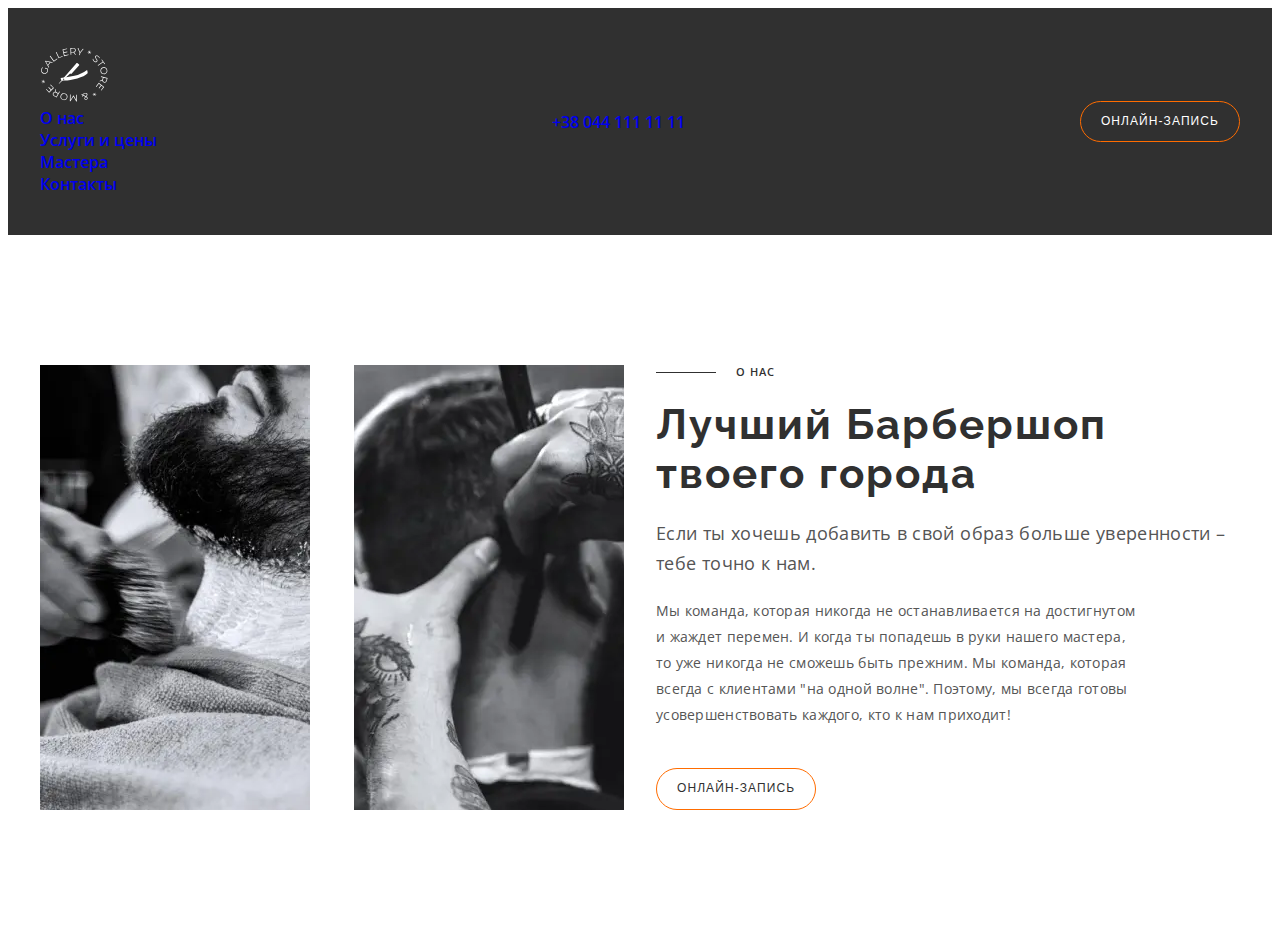
<file: index.html>
<!DOCTYPE html>
<html lang="ru">

<head>
    <meta charset="UTF-8">
    <meta http-equiv="X-UA-Compatible" content="IE=edge">
    <meta name="viewport" content="width=device-width, initial-scale=1.0">
    <title>Barbershop</title>
    <link rel="stylesheet" href="https://cdnjs.cloudflare.com/ajax/libs/modern-normalize/1.0.0/modern-normalize.min.css"
        integrity="sha512-ISS7cAi1PEhQ8jnbJpJZMd29NlhNj4AWYyLOSp2CE/CsHxTCu+r+t0D2yoJudVrd0/8fTVPUVDzY5Tvli75u/g=="
        crossorigin="anonymous" referrerpolicy="no-referrer" />
    <link rel="preconnect" href="https://fonts.gstatic.com">
    <link
        href="https://fonts.googleapis.com/css2?family=Open+Sans:wght@400;600;700&family=Raleway:wght@700&display=swap"
        rel="stylesheet">
    <link rel="stylesheet" href="./css/main.min.css">
</head>

<body>
    <!-- HEADER -->
    <header class="header">
        <div class="container header__container">
            <nav class="header__nav">
                <a class="logo header__logo link" href="">
                    <svg class="logo__img">
                        <use href="./images/sprite.svg#logo"></use>
                    </svg>
                </a>
                <ul class="menu list">
                    <li class="menu__item">
                        <a class="menu__link link" href="#about">О нас</a>
                    </li>
                    <li class="menu__item">
                        <a class="menu__link link" href="#services">Услуги и цены</a>
                    </li>
                    <li class="menu__item">
                        <a class="menu__link link" href="#masters">Мастера</a>
                    </li>
                    <li class="menu__item">
                        <a class="menu__link link" href="#contact">Контакты</a>
                    </li>
                </ul>
            </nav>
            <button type="button" class="header__mobile-btn" data-menu-button>
                <svg class="header__burger-icon">
                    <use href="./images/sprite.svg#burger-icon"></use>
                </svg>
            </button>
            <a class="header__tel link" href="tel:+380441111111">+38 044 111 11 11</a>
            <button class="modal-btn modal-btn_theme_dark header__modal-btn" type="button"
                data-modal-open>онлайн-запись</button>
        </div>
        <div class="mobile-menu" data-menu>
            <div class="container mobile-menu__container">
                <button type="button" class="mobile-menu__close-btn" data-menu-close>X</button>
                <ul class="mobile-menu__nav list">
                    <li class="mobile-menu__nav-item">
                        <a href="" class="mobile-menu__nav-link link">О нас</a>
                    </li>
                    <li class="mobile-menu__nav-item">
                        <a href="" class="mobile-menu__nav-link link">Услуги и цены</a>
                    </li>
                    <li class="mobile-menu__nav-item">
                        <a href="" class="mobile-menu__nav-link link">Мастера</a>
                    </li>
                    <li class="mobile-menu__nav-item">
                        <a href="" class="mobile-menu__nav-link link">Контакты</a>
                    </li>
                </ul>
            </div>
        </div>
    </header>
    <main>
        <!-- HERO -->
        <!-- <section class="hero">
            <div class="container hero_container">
                <div class="hero-left-side">
                    <ul class="social-links-list hero-social-links-list list">
                        <li class="social-liks-list-item">
                            <a class="social-links-list-link link" href="" lang="en">Instagram</a>
                        </li>
                        <li class="social-liks-list-item">
                            <a class="social-links-list-link link" href="" lang="en">Youtube</a>
                        </li>
                    </ul>
                </div>
                <div class="hero-right-side">
                    <p class="suptitle suptitle-theme-dark" lang="en">A hair salon for men in Kyiv</p>
                    <h1 class="hero-title" lang="en">BarberShop</h1>
                    <p class="description description-theme-dark hero-description">Мы эксперты в модных мужских
                        стрижках.
                        Работаем быстро, осторожно и со вкусом.</p>
                </div>
            </div>
        </section> -->
        <!-- ABOUT -->
        <section class="about section" id="about">
            <div class="container about-container">
                <div class="about-left-side">
                    <ul class="about-list list">
                        <li class="about-list-item">
                            <picture class="about-list-item-picture">
                                <source
                                    srcset="./images/about/img-1-desktop.webp 1x, ./images/about/img-1-desktop@2x.webp 2x"
                                    media="(min-width: 1200px)" type="image/webp">
                                <source
                                    srcset="./images/about/img-1-desktop.jpg 1x, ./images/about/img-1-desktop@2x.jpg 2x"
                                    media="(min-width: 1200px)">

                                <source
                                    srcset="./images/about/img-1-tablet.webp 1x, ./images/about/img-1-tablet@2x.webp 2x"
                                    media="(min-width: 768px)" type="image/webp">
                                <source
                                    srcset="./images/about/img-1-tablet.jpg 1x, ./images/about/img-1-tablet@2x.jpg 2x"
                                    media="(min-width: 768px)">

                                <img class="about-list-img" src="#" alt="Мастер бреет бороду клиенту">
                            </picture>
                        </li>
                        <li class="about-list-item">
                            <picture class="about-list-item-picture">
                                <source
                                    srcset="./images/about/img-2-desktop.webp 1x, ./images/about/img-2-desktop@2x.webp 2x"
                                    media="(min-width: 1200px)" type="image/webp">
                                <source
                                    srcset="./images/about/img-2-desktop.jpg 1x, ./images/about/img-2-desktop@2x.jpg 2x"
                                    media="(min-width: 1200px)">

                                <source
                                    srcset="./images/about/img-2-tablet.webp 1x, ./images/about/img-2-tablet@2x.webp 2x"
                                    media="(min-width: 768px)" type="image/webp">
                                <source
                                    srcset="./images/about/img-2-tablet.jpg 1x, ./images/about/img-2-tablet@2x.jpg 2x"
                                    media="(min-width: 768px)">

                                <img class="about-list-img" src="#" alt="Мастер стрижет клиента">
                            </picture>
                        </li>
                    </ul>
                </div>
                <div class="about-right-side">
                    <h2 class="suptitle suptitle-theme-light">O нас</h2>
                    <h3 class="title title-theme-light about-title">Лучший Барбершоп твоего города</h3>
                    <p class="description description-theme-light about-description">Если ты хочешь добавить в свой
                        образ больше уверенности –
                        тебе точно к нам.
                    </p>
                    <p class="about-text">Мы команда, которая никогда не останавливается на достигнутом
                        и жаждет перемен. И когда ты попадешь в руки нашего мастера,
                        то уже никогда не сможешь быть прежним. Мы команда, которая всегда с клиентами "на одной волне".
                        Поэтому, мы всегда готовы усовершенствовать каждого, кто к нам приходит!</p>
                    <button class="modal-btn modal-btn_theme_light" type="button">онлайн-запись</button>
                </div>
            </div>
        </section>
        <!-- SERVICES -->
        <!-- <section class="services section" id="services">
            <div class="container">
                <p class="suptitle suptitle-theme-dark">Проведи время в компании лучших мастеров</p>
                <h2 class="title title-theme-dark services-title">Услуги и цены</h2>
                <div class="services-list-wrapper">
                    <ul class="services-list list">
                        <li class="services-list-item">
                            <span class="services-list-name">Мужская стрижка</span><span class="services-list-price"> от
                                300
                                грн.</span>
                        </li>
                        <li class="services-list-item">
                            <span class="services-list-name">Стрижка бороды</span><span class="services-list-price">от
                                200
                                грн.</span>
                        </li>
                        <li class="services-list-item">
                            <span class="services-list-name">Стрижка усов</span><span class="services-list-price">от 200
                                грн.</span>
                        </li>
                        <li class="services-list-item">
                            <span class="services-list-name">Бритье опасной бритвой</span><span
                                class="services-list-price">от
                                200 грн.</span>
                        </li>
                    </ul>
                    <ul class="services-list list">
                        <li class="services-list-item">
                            <span class="services-list-name">Cтрижка у стажера</span><span
                                class="services-list-price">от 50
                                грн.</span>
                        </li>
                        <li class="services-list-item">
                            <span class="services-list-name">Стрижка под насадку</span><span
                                class="services-list-price">от
                                200
                                грн.</span>
                        </li>
                        <li class="services-list-item">
                            <span class="services-list-name">Детская стрижка (до 12 лет)</span><span
                                class="services-list-price">от 300 грн.</span>
                        </li>
                        <li class="services-list-item">
                            <span class="services-list-name">Камуфлирование седины</span><span
                                class="services-list-price">от
                                200 грн.</span>
                        </li>
                    </ul>
                </div>
                <button class="modal-btn modal-btn_theme_dark services-modal-btn" type="button">онлайн-запись</button>
            </div>
        </section> -->
        <!-- ADVANTAGES -->
        <!-- <section class="advantages section">
            <div class="container advantages-container">
                <div class="advantages-left-side">
                    <ul class="advantages-list list">
                        <li class="advantages-list-item">
                            <p class="advantages-list-count">600</p>
                            <p class="advantages-list-description">Довольных клиентов в день</p>
                        </li>
                        <li class="advantages-list-item">
                            <p class="advantages-list-count">50</p>
                            <p class="advantages-list-description">Наград за отличный сервис </p>
                        </li>
                        <li class="advantages-list-item">
                            <p class="advantages-list-count">20</p>
                            <p class="advantages-list-description">Лучших мастеров Киева </p>
                        </li>
                        <li class="advantages-list-item">
                            <p class="advantages-list-count">100</p>
                            <p class="advantages-list-description">Подарков постоянным клиентам</p>
                        </li>
                    </ul>
                </div>
                <div class="advantages-right-side">
                    <p class="suptitle suptitle-theme-light">старая традиционная школа</p>
                    <h2 class="title title-theme-light advantages-title">Почему приходят именно к нам?</h2>
                    <p class="description description-theme-light advantages-description">О нас говорят только хорошее.
                        Но лучше 1 раз увидеть и прочувствовать, чем 10 раз прочитать. </p>
                </div>
            </div>
        </section> -->
        <!-- MASTERS -->
        <!-- <section class="masters section" id="masters">
            <div class="container">
                <p class="suptitle suptitle-theme-light">для настоящих ценителей атмосферы</p>
                <h2 class="title title-theme-light masters-title">Наши мастера</h2>
                <ul class="masters-list list">
                    <li class="masters-list-item">
                        <img class="masters-list-img" src="./images/masters/john-smith.jpg" alt="мастер стрижет клиента"
                            width="370" height="346">
                        <div class="masters-list-content">
                            <h3 class="masters-list-name" lang="en">John Smith</h3>
                            <p class="masters-list-position" lang="en">ExtrTeme Barber</p>
                            <ul class="social-list list">
                                <li class="social-list-item">
                                    <a href="" class="social-list-link">
                                        <svg class="social-list-icon">
                                            <use href="./images/sprite.svg#instagram"></use>
                                        </svg>
                                    </a>
                                </li>
                                <li class="social-list-item">
                                    <a href="" class="social-list-link">
                                        <svg class="social-list-icon">
                                            <use href="./images/sprite.svg#twitter"></use>
                                        </svg>
                                    </a>
                                </li>
                                <li class="social-list-item">
                                    <a href="" class="social-list-link">
                                        <svg class="social-list-icon">
                                            <use href="./images/sprite.svg#facebook"></use>
                                        </svg>
                                    </a>
                                </li>
                                <li class="social-list-item">
                                    <a href="" class="social-list-link">
                                        <svg class="social-list-icon">
                                            <use href="./images/sprite.svg#linkedin"></use>
                                        </svg>
                                    </a>
                                </li>
                            </ul>
                        </div>
                    </li>
                    <li class="masters-list-item">
                        <img class="masters-list-img" src="./images/masters/michele-doe.jpg"
                            alt="мастер стрижет клиента" width="370" height="346">
                        <div class="masters-list-content">
                            <h3 class="masters-list-name" lang="en">Michele Doe</h3>
                            <p class="masters-list-position" lang="en">ExtrTeme Barber</p>
                            <ul class="social-list list">
                                <li class="social-list-item">
                                    <a href="" class="social-list-link">
                                        <svg class="social-list-icon">
                                            <use href="./images/sprite.svg#instagram"></use>
                                        </svg>
                                    </a>
                                </li>
                                <li class="social-list-item">
                                    <a href="" class="social-list-link">
                                        <svg class="social-list-icon">
                                            <use href="./images/sprite.svg#twitter"></use>
                                        </svg>
                                    </a>
                                </li>
                                <li class="social-list-item">
                                    <a href="" class="social-list-link">
                                        <svg class="social-list-icon">
                                            <use href="./images/sprite.svg#facebook"></use>
                                        </svg>
                                    </a>
                                </li>
                                <li class="social-list-item">
                                    <a href="" class="social-list-link">
                                        <svg class="social-list-icon">
                                            <use href="./images/sprite.svg#linkedin"></use>
                                        </svg>
                                    </a>
                                </li>
                            </ul>
                        </div>
                    </li>
                    <li class="masters-list-item">
                        <img class="masters-list-img" src="./images/masters/alan-black.jpg" alt="мастер стрижет клиента"
                            width="370" height="346">
                        <div class="masters-list-content">
                            <h3 class="masters-list-name" lang="en">Alan Black</h3>
                            <p class="masters-list-position" lang="en">ExtrTeme Barber</p>
                            <ul class="social-list list">
                                <li class="social-list-item">
                                    <a href="" class="social-list-link">
                                        <svg class="social-list-icon">
                                            <use href="./images/sprite.svg#instagram"></use>
                                        </svg>
                                    </a>
                                </li>
                                <li class="social-list-item">
                                    <a href="" class="social-list-link">
                                        <svg class="social-list-icon">
                                            <use href="./images/sprite.svg#twitter"></use>
                                        </svg>
                                    </a>
                                </li>
                                <li class="social-list-item">
                                    <a href="" class="social-list-link">
                                        <svg class="social-list-icon">
                                            <use href="./images/sprite.svg#facebook"></use>
                                        </svg>
                                    </a>
                                </li>
                                <li class="social-list-item">
                                    <a href="" class="social-list-link">
                                        <svg class="social-list-icon">
                                            <use href="./images/sprite.svg#linkedin"></use>
                                        </svg>
                                    </a>
                                </li>
                            </ul>
                        </div>
                    </li>
                </ul>
            </div>
        </section> -->
        <!-- GALLERY -->
        <!-- <section class="gallery section">
            <div class="container">
                <h2 class="visually-hidden">Галерея работ</h2>
                <p class="suptitle suptitle-theme-light gallery-suptitle">На латинском языке “барба” означает “борода”
                </p>
                <ul class="gallery-list list">
                    <li class="gallery-list-item">
                        <img class="gallery-list-img" src="./images/gallery/gallery-img-1.jpg"
                            alt="Мастер стрижет клиента" width="270" height="360">
                    </li>
                    <li class="gallery-list-item">
                        <img class="gallery-list-img" src="./images/gallery/gallery-img-2.jpg"
                            alt="Мастер бреет бороду клиенту" width="270" height="360">
                    </li>
                    <li class="gallery-list-item">
                        <img class="gallery-list-img" src="./images/gallery/gallery-img-3.jpg"
                            alt="Мастер распаривает лицо клиенту" width="270" height="360">
                    </li>
                    <li class="gallery-list-item">
                        <img class="gallery-list-img" src="./images/gallery/gallery-img-4.jpg"
                            alt="Мастер стрижет клиента" width="270" height="360">
                    </li>
                </ul>
            </div>
        </section> -->
        <!-- CONTACT FORM -->
        <!-- <section class="feedback" id="contact">
            <h2 class="title">Онлайн-запись</h2>
        </section> -->
        <!-- CONTACT INFORMATION -->
        <!-- <section class="contact-info">
            <h2 class="title">Контакты</h2>
            <address>
                <ul class="contact-info-list">
                    <li class="contact-info-list-item">
                        <a class="contact-info-list-link" href="https://goo.gl/maps/zgXFU4p2NnSHmyZY9"
                            target="_blank">ул. Васильковая, 7А Киев,
                            08132</a>
                    </li>
                    <li class="contact-info-list-item">
                        <a class="contact-info-list-link" href="tel:+380441111111">+38 044 111 11 11</a>
                    </li>
                    <li class="contact-info-list-item">
                        <a class="contact-info-list-link" href="mailto:barbershop@email.com">barbershop@email.com</a>
                    </li>
                </ul>
            </address>
            <p class="suptitle">время работы</p>
            <p class="contact-info-date">Ежедневно с 9:00 до 22:00</p>
        </section> -->
    </main>
    <!-- FOOTER -->
    <!-- <footer class="footer">
        <div class="container footer-container">
            <p class="copyright">&copy; Copyright 2020</p>
            <ul class="social-links-list list">
                <li class="social-liks-list-item">
                    <a class="social-links-list-link link" href="" lang="en">Instagram</a>
                </li>
                <li class="social-liks-list-item">
                    <a class="social-links-list-link link" href="" lang="en">Youtube</a>
                </li>
            </ul>
        </div>
    </footer> -->

    <div class="backdrop is-hidden" data-modal>
        <div class="modal">
            <button type="button" class="modal-close-btn" data-modal-close>X</button>
            <form action="#" class="modal-form">
                <p class="modal-form-head">Оставьте свои данные</p>
                <label class="modal-form-field">
                    Имя*
                    <span class="modal-form-input-wrapper">
                        <input type="text" name="user-name" class="modal-form-input" placeholder="Алексей" required
                            minlength="2">
                        <span class="modal-form-icon"></span>
                    </span>
                </label>
                <label class="modal-form-field">
                    Телефон*
                    <span class="modal-form-input-wrapper">
                        <input type="tel" name="user-phone" class="modal-form-input" placeholder="096-999-99-99"
                            pattern="[0-9]{3}-[0-9]{3}-[0-9]{2}-[0-9]{2}" title="096-999-99-99" required>
                        <span class="modal-form-icon"></span>
                    </span>
                </label>
                <label class="modal-form-field">
                    Ваше сообщение
                    <textarea name="user-message" class="modal-form-message" placeholder="сообщение"></textarea>
                </label>
                <input type="checkbox" name="user-policy" class="modal-form-check visually-hidden" id="user-policy"
                    required>
                <label for="user-policy" class="modal-form-checkbox-desc">Соглашаюсь с рассылкой и принимаю <a href=""
                        class="modal-form-checkbox-link">Условия договора</a></label>
                <button type="submit" class="modal-form-btn">отправить</button>
            </form>
        </div>
    </div>

    <script src="./js/modal.js"></script>
    <script src="./js/menu.js"></script>

    <!-- BEM
    block
    block__element

    block_modifier
    block__element_modifier

    block--modifier
    block--modifier--value
    block__element--modifier
    block__element--modifier--value
-->
</body>

</html>
</file>
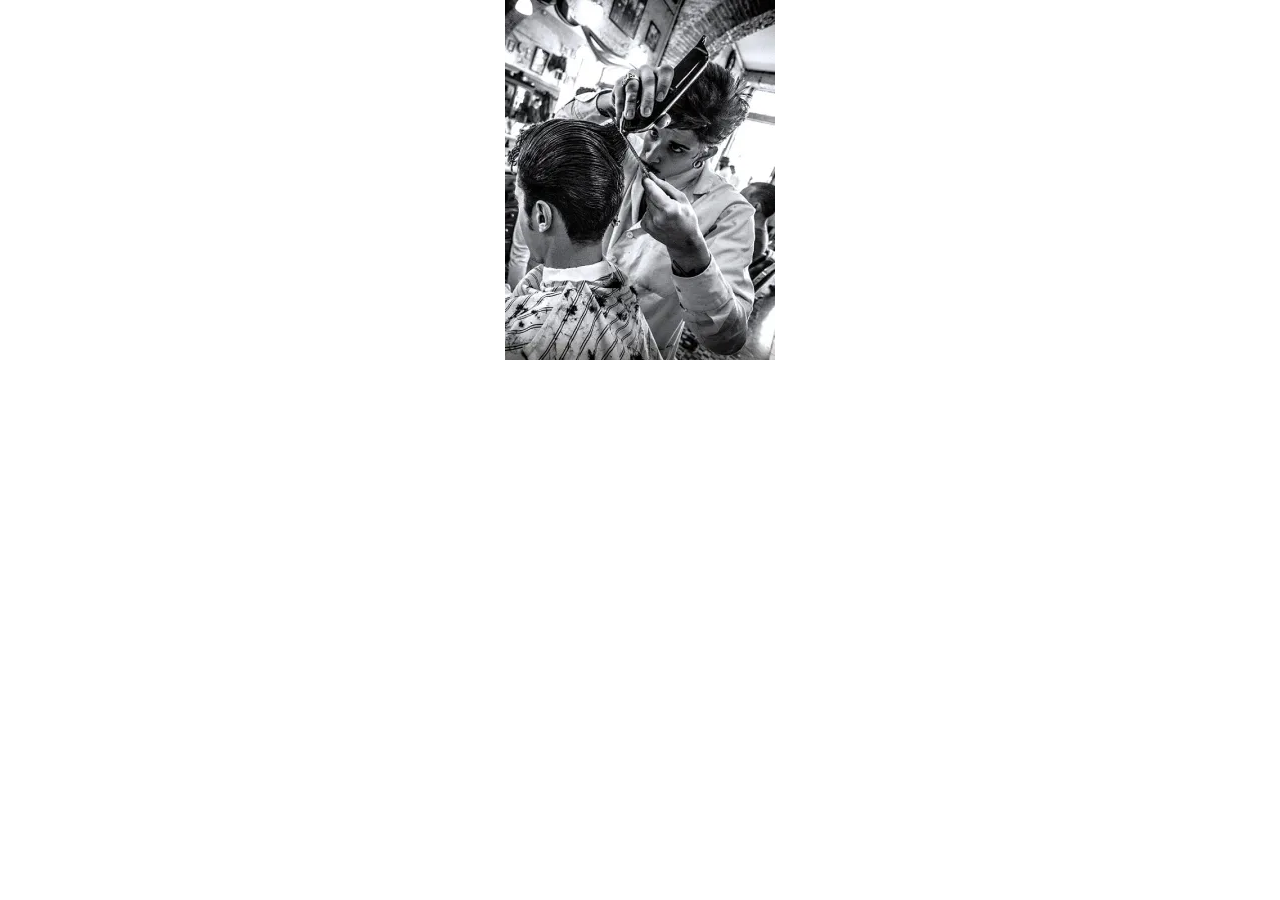
<file: retina-picturev2/index.html>
<!DOCTYPE html>
<html lang="en">

<head>
    <meta charset="UTF-8">
    <meta name="viewport" content="width=device-width, initial-scale=1.0">
    <title>Retina picture</title>
    <link rel="stylesheet" href="./css/styles.css">
</head>

<body>
    <div class="container">
        <picture class="picture">
            <source srcset="./images/img-desktop.webp 1x, ./images/img-desktop@2x.webp 2x" media="(min-width: 1200px)"
                type="image/webp">
            <source srcset="./images/img-desktop.jpg 1x, ./images/img-desktop@2x.jpg 2x" media="(min-width: 1200px)">


            <source srcset="./images/img-tablet.webp 1x, ./images/img-tablet@2x.webp 2x" media="(min-width: 768px)"
                type="image/webp">
            <source srcset="./images/img-tablet.jpg 1x, ./images/img-tablet@2x.jpg 2x" media="(min-width: 768px)">


            <source srcset="./images/img-mobile.webp 1x, ./images/img-mobile@2x.webp 2x" media="(min-width: 280px)"
                type="image/webp">
            <source srcset="./images/img-mobile.jpg 1x, ./images/img-mobile@2x.jpg 2x" media="(min-width: 280x)">

            <img class="" src="./images/img-mobile.jpg" alt="retina picture" class="picture-img">
        </picture>
        <!-- <picture class="picture">
            <source srcset="./images/img-desktop.webp 1x, ./images/img-desktop@2x.webp 2x" media="(min-width: 1200px)"
                type="image/webp">
            <source srcset="./images/img-desktop.jpg 1x, ./images/img-desktop@2x.jpg 2x" media="(min-width: 1200px)">

            <source srcset="./images/img-tablet.webp 1x, ./images/img-tablet@2x.webp 2x" media="(min-width: 768px)"
                type="image/webp">
            <source srcset="./images/img-tablet.jpg 1x, ./images/img-tablet@2x.jpg 2x" media="(min-width: 768px)">

            <source srcset="./images/img-mobile.webp 1x, ./images/img-mobile@2x.webp 2x" media="(min-width: 320px)"
                type="image/webp">
            <source srcset="./images/img-mobile.jpg 1x, ./images/img-mobile@2x.jpg 2x" media="(min-width: 320px)">

            <img src="./images/img-mobile.jpg" alt="retina picture" class="picture-img">
        </picture> -->
    </div>
</body>

</html>
</file>
<file: retina-picturev2/css/styles.css>
html {
  box-sizing: border-box;
}

*,
*::before,
*::after {
  margin: 0;
  padding: 0;
  box-sizing: inherit;
}

img {
  display: block;
  max-width: 100%;
  height: auto;
  margin: 0 auto;
}

.container {
  padding-left: 31px;
  padding-right: 31px;
}

@media (min-width: 480px) {
  .container {
    width: 418px;
    margin: 0 auto;
  }
}
</file>
<file: css/main.min.css>
:root{--accent-color: #ff6c00;--main-font: "Open Sans", sans-serif;--secondary-font: "Raleway", sans-serif}.visually-hidden{position:absolute !important;clip:rect(1px 1px 1px 1px);clip:rect(1px, 1px, 1px, 1px);padding:0 !important;border:0 !important;height:1px !important;width:1px !important;overflow:hidden}html{scroll-behavior:smooth}h1,h2,h3,h4,h5,h6,p{margin-top:0;margin-bottom:0}ul,ol{margin-top:0;margin-bottom:0;padding-left:0}img{display:block}.list{list-style:none}.link{text-decoration:none}body{font-family:var(--main-font);font-weight:600}.section{padding-top:84px;padding-bottom:84px}@media screen and (min-width: 768px){.section{padding-top:100px;padding-bottom:100px}}@media screen and (min-width: 1200px){.section{padding-top:130px;padding-bottom:130px}}.container{padding-left:15px;padding-right:15px}@media screen and (min-width: 480px){.container{width:448px;margin:0 auto}}@media screen and (min-width: 768px){.container{width:720px}}@media screen and (min-width: 1200px){.container{width:1200px}}.logo__img{width:68px;height:54px;fill:#ffffff}@media screen and (max-width: 767px){.mobile-menu{position:fixed;top:0;left:0;width:100vw;height:100vh;background-color:#ffffff;transform:translateY(-100%);transition:transform 500ms linear}.mobile-menu__container{position:relative;padding-top:48px;padding-bottom:48px;padding-left:24px}.mobile-menu__close-btn{position:absolute;top:48px;right:15px;width:40px;height:40px;background-color:transparent;border:none;padding:0}.is-open{transform:translateY(0%)}}@media screen and (min-width: 768px){.mobile-menu{display:none}}@media screen and (max-width: 767px){.menu{display:none}}.modal-btn{border:1px solid #ff6c00;border-radius:25px;padding:12px 20px;font-size:12px;line-height:1.33;letter-spacing:0.09em;text-transform:uppercase;cursor:pointer;background-color:transparent;transition:background-color 250ms linear, color 250ms linear}.modal-btn:hover,.modal-btn:focus{background-color:var(--accent-color);color:#ffffff}.modal-btn_theme_light{color:#303030}.modal-btn_theme_dark{color:#ffffff}.social-links-list{display:flex;align-items:center}.social-links-list::before{content:"";flex-shrink:0;width:60px;height:1px;background-color:#303030;margin-right:40px}.social-liks-list-item:not(:last-child){margin-right:40px}.social-links-list-link{font-size:11px;line-height:1.36;letter-spacing:0.2em;color:#303030;transition:color 250ms linear}.social-links-list-link:hover,.social-links-list-link:focus{color:var(--accent-color)}.suptitle{display:flex;align-items:center;font-size:11px;font-weight:600;line-height:1.36;letter-spacing:0.1em;text-transform:uppercase;margin-bottom:20px}.suptitle::before{content:"";width:60px;height:1px;margin-right:20px}.suptitle-theme-dark{color:rgba(157,164,189,0.6)}.suptitle-theme-dark::before{background-color:rgba(157,164,189,0.6)}.suptitle-theme-light{color:#303030}.suptitle-theme-light::before{background-color:#303030}.description{font-weight:400;font-size:16px;line-height:1.62;letter-spacing:0.02em}.description-theme-dark{color:#9da4bd}.description-theme-light{color:#555555}@media screen and (min-width: 1200px){.description{font-size:18px;font-weight:400;line-height:1.67}}.title{font-family:var(--secondary-font);font-size:28px;line-height:1.18;letter-spacing:0.05em}.title-theme-dark{color:#ffffff}.title-theme-light{color:#303030}@media screen and (min-width: 1200px){.title{font-size:42px;line-height:1.17}}.social-list{display:flex;justify-content:space-between}.social-list-link{display:flex;justify-content:center;align-items:center;width:44px;height:44px;border-radius:50%;background-color:#ffffff;transition:background-color 250ms linear}.social-list-link:hover,.social-list-link:focus{background-color:#303030}.social-list-icon{width:20px;height:20px;fill:#303030;transition:fill 250ms linear}.social-list-link:hover .social-list-icon,.social-list-link:focus .social-list-icon{fill:var(--accent-color)}.backdrop{position:fixed;top:0;left:0;z-index:100;width:100vw;height:100vh;background-color:rgba(48,48,48,0.5);transition:opacity 500ms linear, visibility 500ms linear}.modal{position:absolute;top:50%;left:50%;transform:translate(-50%, -50%);width:96vw;max-width:450px;height:96vh;max-height:608px;padding:40px;background-color:#ffffff;overflow:auto}.modal-close-btn{position:absolute;top:8px;right:8px;width:30px;height:30px;border-radius:50%;border:1px solid rgba(0,0,0,0.1);background-color:transparent;cursor:pointer;padding:0}.is-hidden{opacity:0;visibility:hidden;pointer-events:none}@media screen and (min-width: 1200px){.modal{max-width:528px;max-height:580px}}.modal-form{display:flex;flex-direction:column}.modal-form-head{font-size:18px;font-weight:700;text-align:center;margin-bottom:40px}.modal-form-field{font-weight:400;font-size:14px;margin-bottom:20px}.modal-form-input-wrapper{display:block;position:relative;margin-top:6px}.modal-form-input{width:100%;height:40px;border:1px solid rgba(33,33,33,0.2);border-radius:4px;padding-left:42px;transition:border-color 250ms linear}.modal-form-input:focus{outline:none;border-color:var(--accent-color)}.modal-form-icon{position:absolute;top:50%;left:12px;transform:translateY(-50%);display:block;width:18px;height:18px;background-color:teal;transition:background-color 250ms linear}.modal-form-input:focus+.modal-form-icon{background-color:var(--accent-color)}.modal-form-message{width:100%;height:120px;margin-top:6px;padding:15px;border:1px solid rgba(33,33,33,0.2);border-radius:4px;resize:none;transition:border-color 250ms linear}.modal-form-message::placeholder{text-transform:uppercase;color:rgba(85,85,85,0.5)}.modal-form-message:focus{outline:none;border-color:var(--accent-color)}.modal-form-checkbox-desc{font-weight:400;font-size:14px;margin-bottom:20px}.modal-form-checkbox-desc::before{display:inline-block;vertical-align:middle;content:"";width:18px;height:18px;border:1px solid #303030;border-radius:4px;cursor:pointer;margin-right:10px}.modal-form-check:checked+.modal-form-checkbox-desc::before{background-color:var(--accent-color);box-shadow:inset 0 0 0 4px #ffffff}.modal-form-check:focus+.modal-form-checkbox-desc::before{outline:2px solid blue;outline-offset:1px}.modal-form-btn{align-self:center;font-weight:600;font-size:12px;line-height:1.33;letter-spacing:0.09em;text-transform:uppercase;padding:12px 38px;background-color:transparent;border:1px solid var(--accent-color);border-radius:25px;cursor:pointer;transition:background-color 250ms linear, color 250ms linear}.modal-form-btn:hover,.modal-form-btn:focus{background-color:var(--accent-color);color:#ffffff}.header{background-color:#303030;padding-top:40px;padding-bottom:40px}.header__container{display:flex;align-items:center;justify-content:space-between}@media screen and (max-width: 767px){.header__tel{display:none}.header__modal-btn{display:none}.header__mobile-btn{padding:0;border:none;background-color:transparent}.header__burger-icon{width:40px;height:40px;fill:#ffffff}}@media screen and (min-width: 768px){.header__mobile-btn{display:none}}.about-title{max-width:310px;margin-bottom:20px}.about-description{margin-bottom:20px}.about-text{font-weight:400;font-size:14px;line-height:1.86;letter-spacing:0.02em;color:#555555;margin-bottom:40px}@media screen and (max-width: 767px){.about-left-side{display:none}}@media screen and (min-width: 768px){.about-container{display:flex;justify-content:space-between}.about-left-side,.about-right-side{flex-basis:calc((100% - 30px) / 2)}}@media screen and (min-width: 768px) and (max-width: 1199px){.about-list-item:not(:last-child){margin-bottom:30px}}@media screen and (min-width: 1200px){.about-list{display:flex;justify-content:space-between}.about-title{max-width:unset}.about-right-side{padding-left:32px}.about-text{max-width:480px}}.services{background-color:#111319;background-image:url("../images/services/bg.png");background-size:cover}.services-modal-btn{display:block;margin:0 auto}.services-title{margin-bottom:44px}.services-list-wrapper{display:flex;margin-bottom:50px}.services-list{flex-basis:50%;padding:30px 40px;background-image:linear-gradient(180deg, #171a24 0%, rgba(23,26,36,0.2) 100%)}.services-list:nth-child(4n-1),.services-list:nth-child(4n-2){background-image:linear-gradient(180deg, #090b13 0%, rgba(9,11,19,0.2) 100%)}.services-list-item{display:flex;justify-content:space-between;align-items:baseline;font-weight:400;font-size:18px;line-height:1.67;letter-spacing:0.02em;color:#9da4bd}.services-list-item::before{content:"";flex-grow:1;height:1px;margin:0 6px;background-color:rgba(157,164,189,0.12)}.services-list-item:not(:last-child){margin-bottom:20px}.services-list-name{order:-1}.advantages-container{display:flex;justify-content:space-between}.advantages-left-side,.advantages-right-side{flex-basis:calc((100% - 30px) / 2)}.advantages-list{display:flex;flex-wrap:wrap;justify-content:space-between;align-items:flex-end;width:370px;margin:0 auto}.advantages-list-item{width:170px;padding:20px;background-color:#f7f7f7}.advantages-list-item:nth-child(odd){margin-bottom:30px}.advantages-list-count{font-weight:700;font-size:42px;line-height:1.36;text-align:center;letter-spacing:0.05em;color:#303030;margin-bottom:6px}.advantages-list-description{font-size:11px;line-height:1.36;text-align:center;color:#303030}.advantages-title{margin-bottom:20px}.advantages-description{width:464px}.masters{background-color:#f7f7f7}.masters-title{margin-bottom:44px}.masters-list{display:flex;flex-wrap:wrap;margin-top:-30px;margin-left:-30px}.masters-list-item{margin-top:30px;margin-left:30px}.masters-list-item{flex-basis:calc((100% - 90px) / 3)}.masters-list-content{padding-top:30px;padding-left:82px;padding-right:82px}.masters-list-name{font-weight:400;font-size:18px;line-height:1.39;text-align:center;letter-spacing:0.02em;color:#303030;margin-bottom:8px}.masters-list-position{font-weight:400;font-size:14px;line-height:1.36;text-align:center;letter-spacing:0.02em;color:var(--accent-color);margin-bottom:30px}.gallery-suptitle{margin-bottom:44px}.gallery-list{display:flex;flex-wrap:wrap;margin-top:-30px;margin-left:-30px}.gallery-list-item{flex-basis:calc((100% - 120px) / 4);margin-left:30px;margin-top:30px}.contact-info-list-link{font-style:normal;font-weight:400;font-size:18px;line-height:1.67;letter-spacing:0.02em;color:#9da4bd}.contact-info-date{font-weight:400;font-size:18px;line-height:1.67;letter-spacing:0.02em;color:#9da4bd}.footer{padding-top:56px;padding-bottom:56px}.footer-container{display:flex;align-items:center;justify-content:space-between}.copyright{font-weight:600;font-size:11px;line-height:1.36;letter-spacing:0.2em;color:#9da4bd}
/*# sourceMappingURL=main.min.css.map */
</file>
